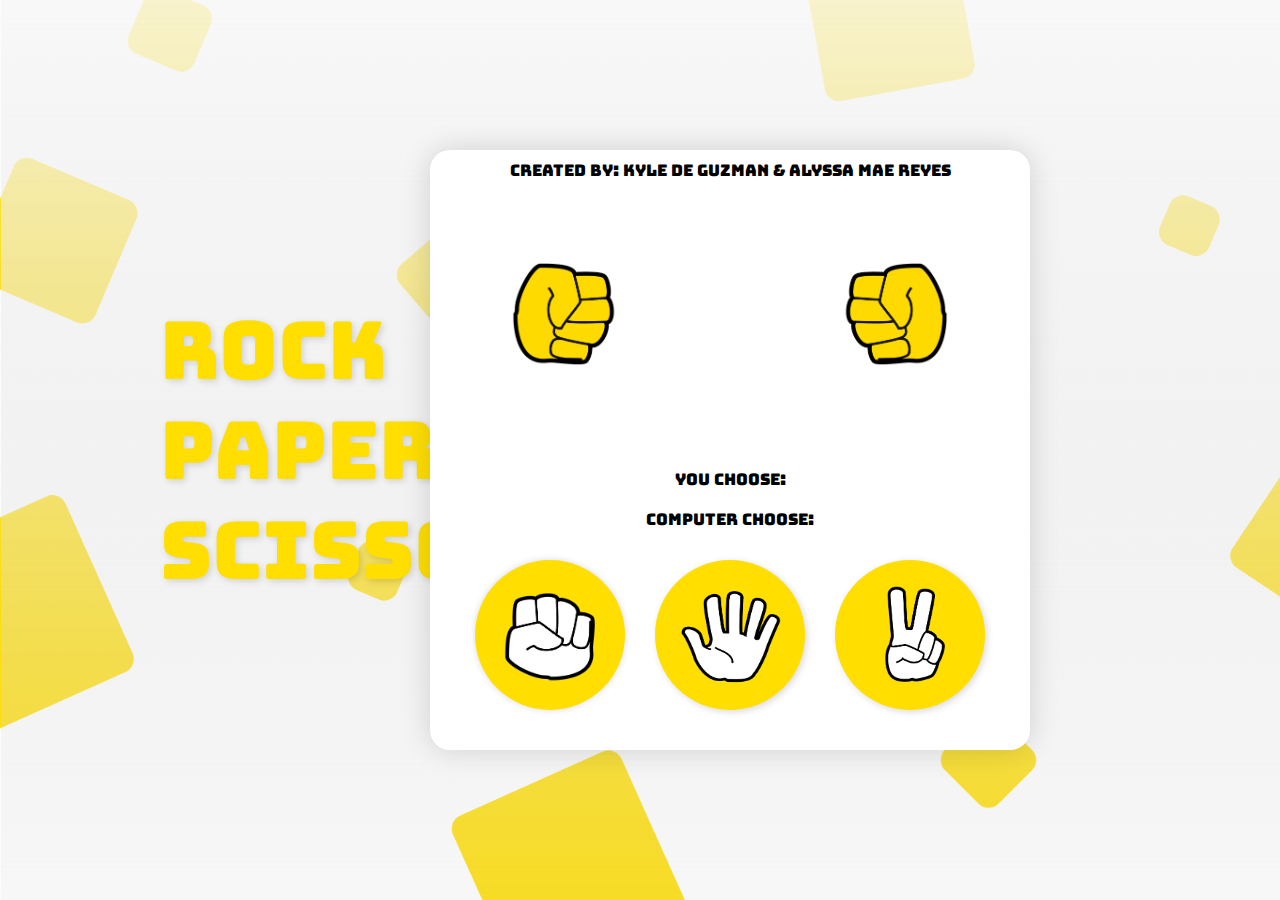
<file: index.html>
<!DOCTYPE html>
<html>
    <head>
        <title>Rock Paper Scissor</title>

        <link rel="preconnect" href="https://fonts.googleapis.com">
        <link rel="preconnect" href="https://fonts.gstatic.com" crossorigin>
        <link href="https://fonts.googleapis.com/css2?family=Roboto&display=swap" rel="stylesheet">

        <link rel="preconnect" href="https://fonts.googleapis.com">
        <link rel="preconnect" href="https://fonts.gstatic.com" crossorigin>
        <link href="https://fonts.googleapis.com/css2?family=Montserrat:wght@700&family=Roboto:ital,wght@0,100..900;1,100..900&display=swap" rel="stylesheet">

        <link rel="preconnect" href="https://fonts.googleapis.com">
        <link rel="preconnect" href="https://fonts.gstatic.com" crossorigin>
        <link href="https://fonts.googleapis.com/css2?family=Bungee&family=Montserrat:wght@700&family=Roboto:ital,wght@0,100..900;1,100..900&display=swap" rel="stylesheet">

        <link rel="stylesheet" href="RockPaperScissor.css">
    </head>
    <body>

        <div id="name-container">
            <p id="name">ROCK PAPER SCISSOR</p>
        </div>

        <div id="main-container">

            <div id="creator">
                Created By: Kyle De Guzman &#38; Alyssa Mae Reyes
            </div>

            <div id="arena">
                <div id="player-side" class="player-side">
                    <img id="rock-player" src="ROCK PAPER SCISSOR/COLORED ROCK.png">
                </div>
                <div id="computer-side" class="computer-side">
                    <img id="rock-computer" src="ROCK PAPER SCISSOR/COLORED ROCK.png">
                </div>
            </div>

            <div id="details">
                <p id="winner">
                    
                </p>
                <p id="your-choice">
                    You choose:
                </p>
                <p id="comp-choice">
                    Computer choose:
                </p>
            </div>

            <div id="player-choices">
                <button id="rock-choice-container">
                    <img id="rock-choice" src="ROCK PAPER SCISSOR/ROCK.png">
                </button>
                <button id="paper-choice-container">
                    <img id="paper-choice" src="ROCK PAPER SCISSOR/PAPER.png">
                </button>
                <button id="scissor-choice-container">
                    <img id="scissor-choice" src="ROCK PAPER SCISSOR/SCISSOR.png">
                </button>
            </div>

        </div>
        <script src="RockPaperScissor.js"></script>
    </body>
</html>
</file>
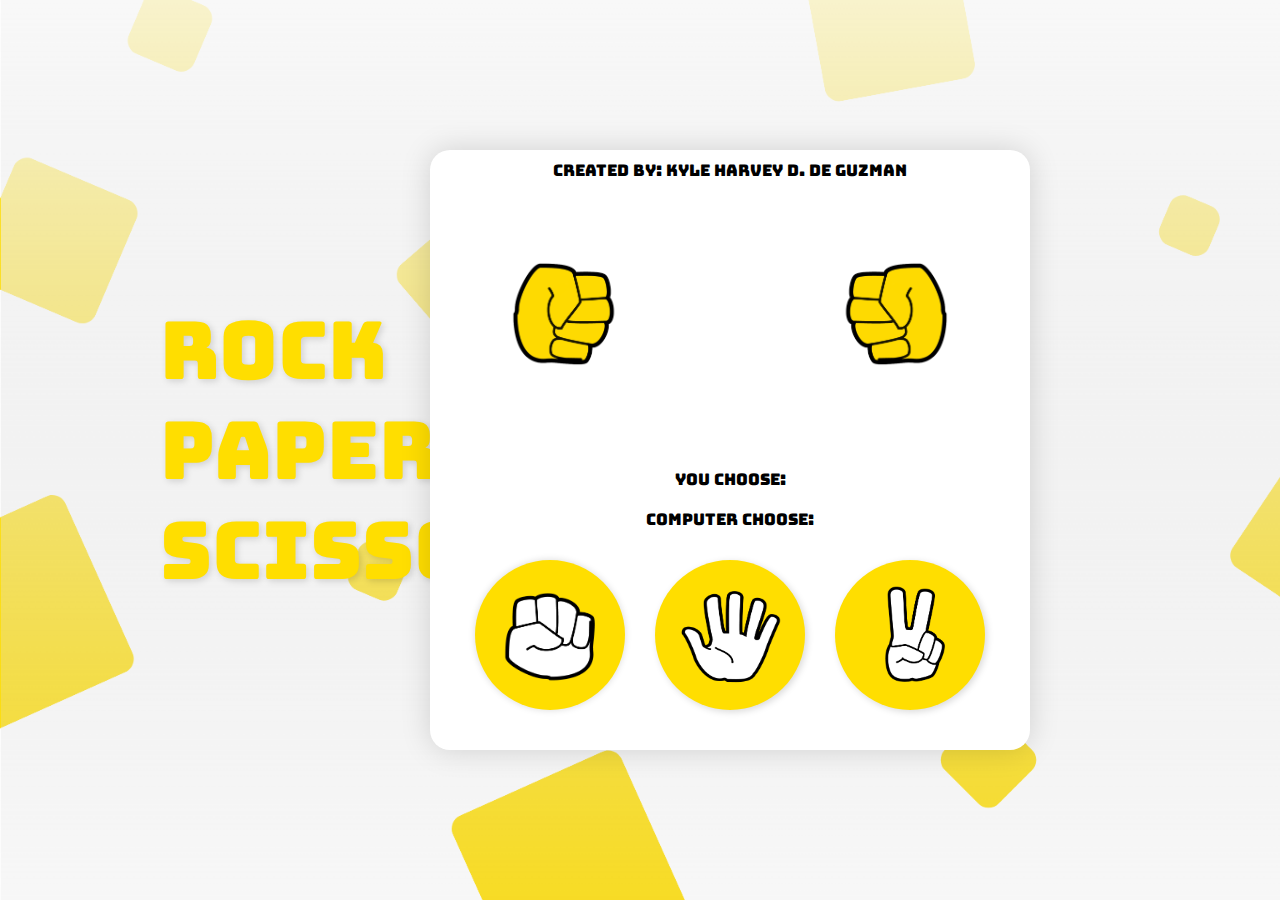
<file: RockPaperScissor.html>
<!DOCTYPE html>
<html>
    <head>
        <title>Rock Paper Scissor</title>

        <link rel="preconnect" href="https://fonts.googleapis.com">
        <link rel="preconnect" href="https://fonts.gstatic.com" crossorigin>
        <link href="https://fonts.googleapis.com/css2?family=Roboto&display=swap" rel="stylesheet">

        <link rel="preconnect" href="https://fonts.googleapis.com">
        <link rel="preconnect" href="https://fonts.gstatic.com" crossorigin>
        <link href="https://fonts.googleapis.com/css2?family=Montserrat:wght@700&family=Roboto:ital,wght@0,100..900;1,100..900&display=swap" rel="stylesheet">

        <link rel="preconnect" href="https://fonts.googleapis.com">
        <link rel="preconnect" href="https://fonts.gstatic.com" crossorigin>
        <link href="https://fonts.googleapis.com/css2?family=Bungee&family=Montserrat:wght@700&family=Roboto:ital,wght@0,100..900;1,100..900&display=swap" rel="stylesheet">

        <link rel="stylesheet" href="RockPaperScissor.css">
    </head>
    <body>

        <div id="name-container">
            <p id="name">ROCK PAPER SCISSOR</p>
        </div>

        <div id="main-container">

            <div id="creator">
                Created By: Kyle Harvey D. De Guzman
            </div>

            <div id="arena">
                <div id="player-side" class="player-side">
                    <img id="rock-player" src="ROCK PAPER SCISSOR/COLORED ROCK.png">
                </div>
                <div id="computer-side" class="computer-side">
                    <img id="rock-computer" src="ROCK PAPER SCISSOR/COLORED ROCK.png">
                </div>
            </div>

            <div id="details">
                <p id="winner">
                    
                </p>
                <p id="your-choice">
                    You choose:
                </p>
                <p id="comp-choice">
                    Computer choose:
                </p>
            </div>

            <div id="player-choices">
                <button id="rock-choice-container">
                    <img id="rock-choice" src="ROCK PAPER SCISSOR/ROCK.png">
                </button>
                <button id="paper-choice-container">
                    <img id="paper-choice" src="ROCK PAPER SCISSOR/PAPER.png">
                </button>
                <button id="scissor-choice-container">
                    <img id="scissor-choice" src="ROCK PAPER SCISSOR/SCISSOR.png">
                </button>
            </div>

        </div>
        <script src="RockPaperScissor.js"></script>
    </body>
</html>
</file>
<file: RockPaperScissor.css>
body{
    background-image: url("ROCK PAPER SCISSOR/MAIN%20BG.png");
    background-size: cover;
    background-repeat: no-repeat;
    margin: 0;
    padding: 0;
    display: flex;
    justify-content: center;
    align-items: center;
    height: 100vh;
    position: relative;
}
#plate{
    border-radius: 20px;
    width: 600px;
    box-shadow: 0px 0px 30px rgba(0, 0, 0, 0.15);
}
#main-container{
    width: 600px;
    height: 600px;
    border-radius: 20px;
    box-shadow: 0px 0px 30px rgba(0, 0, 0, 0.15);
    background-color: white;
    position: absolute;
    right: 250px;
}
#creator{
    text-align: center;
    margin-top: 10px;
    font-family: "Bungee", sans-serif;
}
#player-side{
    width: 110px;
    margin-left: 80px;
    transform-origin: left;
}

.player-side{
    animation-name: player-hand-shake;
    animation-duration: 2s;
}

@keyframes player-hand-shake{
    0%{
        transform: rotateZ(0deg);
    }
    15%{
        transform: rotateZ(-30deg);
    }
    30%{
        transform: rotateZ(30deg);
    }
    45%{
        transform: rotateZ(-30deg);
    }
    60%{
        transform: rotateZ(30deg);
    }
    75%{
        transform: rotateZ(-30deg);
    }
    100%{
        transform: rotateZ(0deg);
    }
}

#computer-side{
    width: 110px;
    position: absolute;
    right: 0;
    top: 0;
    margin-right: 80px;
    transform-origin: right;
}

.computer-side{
    animation-name: comp-hand-shake;
    animation-duration: 2s;
}

@keyframes comp-hand-shake{
    0%{
        transform: rotateZ(0deg);
    }
    15%{
        transform: rotateZ(30deg);
    }
    30%{
        transform: rotateZ(-30deg);
    }
    45%{
        transform: rotateZ(30deg);
    }
    60%{
        transform: rotateZ(-30deg);
    }
    75%{
        transform: rotateZ(30deg);
    }
    100%{
        transform: rotateZ(0deg);
    }
}

#rock-player{
    width: 110px;
}
#paper-player{
    width: 110px;
}
#rock-computer{
    width: 110px;
    transform: scaleX(-1);
}
#arena{
    border: none;
    position: relative;
    margin-top: 80px;
}
#player-choices{
    position: absolute;
    bottom: 0;
    width: 600px;
    height: 150px;
    margin-bottom: 40px;
    display: flex;
    justify-content: center;
    align-items: center;
}
#name-container{
    position: absolute;
    left: 160px;
    width: 390px;
}
#name{
    font-size: 80px;
    line-height: 100px;
    font-family: "Bungee", sans-serif;
    color: rgb(255, 222, 0);
    text-shadow: 2px 2px 7px rgba(0, 0, 0, 0.15);
}
#rock-choice{
    width: 95px;
    height: 95px;

}
#rock-choice-container{
    width: 150px;
    height: 150px;
    display: flex;
    align-items: center;
    justify-content: center;
    background-color: rgb(255, 222, 0);
    border-radius: 100px;
    box-shadow: 0px 0px 7px rgba(0, 0, 0, 0.15);
    border: none;
    transition: box-shadow 0.15s;
    cursor: pointer;
}
#rock-choice-container:hover{
    box-shadow: 0px 0px 7px rgba(0, 0, 0, 0.3);
}
#rock-choice-container:active{
    opacity: 0.8;
}
#paper-choice{
    width: 110px;
    height: 110px;
    margin-left: 8px;
    margin-bottom: 10px;
}
#paper-choice-container{
    width: 150px;
    height: 150px;
    display: flex;
    align-items: center;
    justify-content: center;
    background-color: rgb(255, 222, 0);
    border-radius: 100px;
    margin-left: 30px;
    margin-right: 30px;
    box-shadow: 2px 2px 7px rgba(0, 0, 0, 0.15);
    border: none;
    transition: box-shadow 0.15s;
    cursor: pointer;
}
#paper-choice-container:hover{
    box-shadow: 0px 0px 7px rgba(0, 0, 0, 0.3);
}
#paper-choice-container:active{
    opacity: 0.8;
}
#scissor-choice{
    width: 70px;
    margin-left: 7px;
    margin-top: 10px;
}
#scissor-choice-container{
    width: 150px;
    height: 150px;
    display: flex;
    align-items: center;
    justify-content: center;
    background-color: rgb(255, 222, 0);
    border-radius: 100px;
    box-shadow: 2px 2px 7px rgba(0, 0, 0, 0.15);
    border: none;
    transition: box-shadow 0.15s;
    cursor: pointer;
}
#scissor-choice-container:hover{
    box-shadow: 0px 0px 7px rgba(0, 0, 0, 0.3);
}
#scissor-choice-container:active{
    opacity: 0.8;
}
#details{
    width: 600px;
    height: 150px;
    position: absolute;
    bottom: 0;
    margin-bottom: 191px;
    display: flex;
    justify-content: center;

}
#your-choice{
    font-family: "Bungee", sans-serif;
    display: flex;
    justify-content: center;
    width: 600px;
    height: 20px;
    position: absolute;
    bottom: 0;
    margin-bottom: 70px;
}
#comp-choice{
    position: absolute;
    bottom: 0;
    font-family: "Bungee", sans-serif;
    width: 600px;
    height: 20px;
    display: flex;
    justify-content: center;
    margin-bottom: 30px;
}
#winner{
    position: absolute;
    bottom: 0;
    font-family: "Bungee", sans-serif;
    display: flex;
    justify-content: center;
    margin-bottom: 100px;
    padding: 10px 20px;
    border-radius: 5px;
}
</file>
